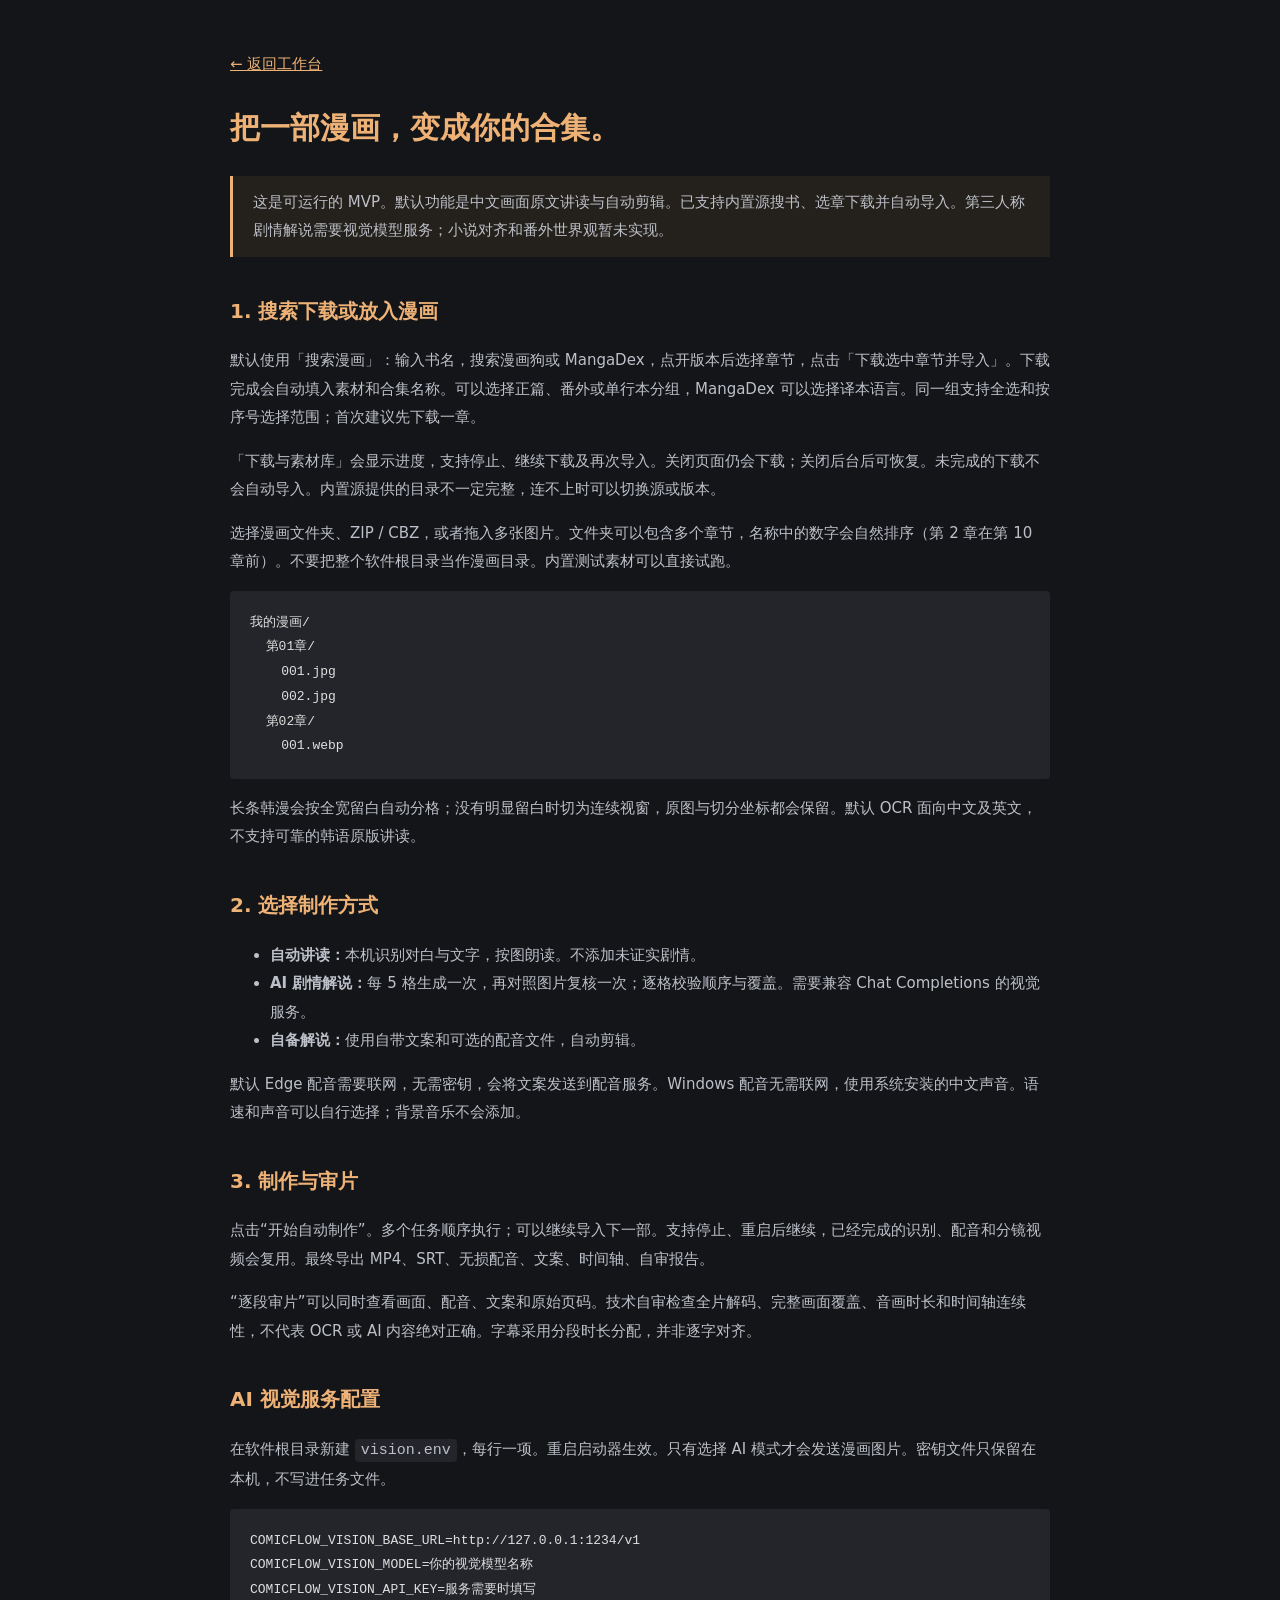
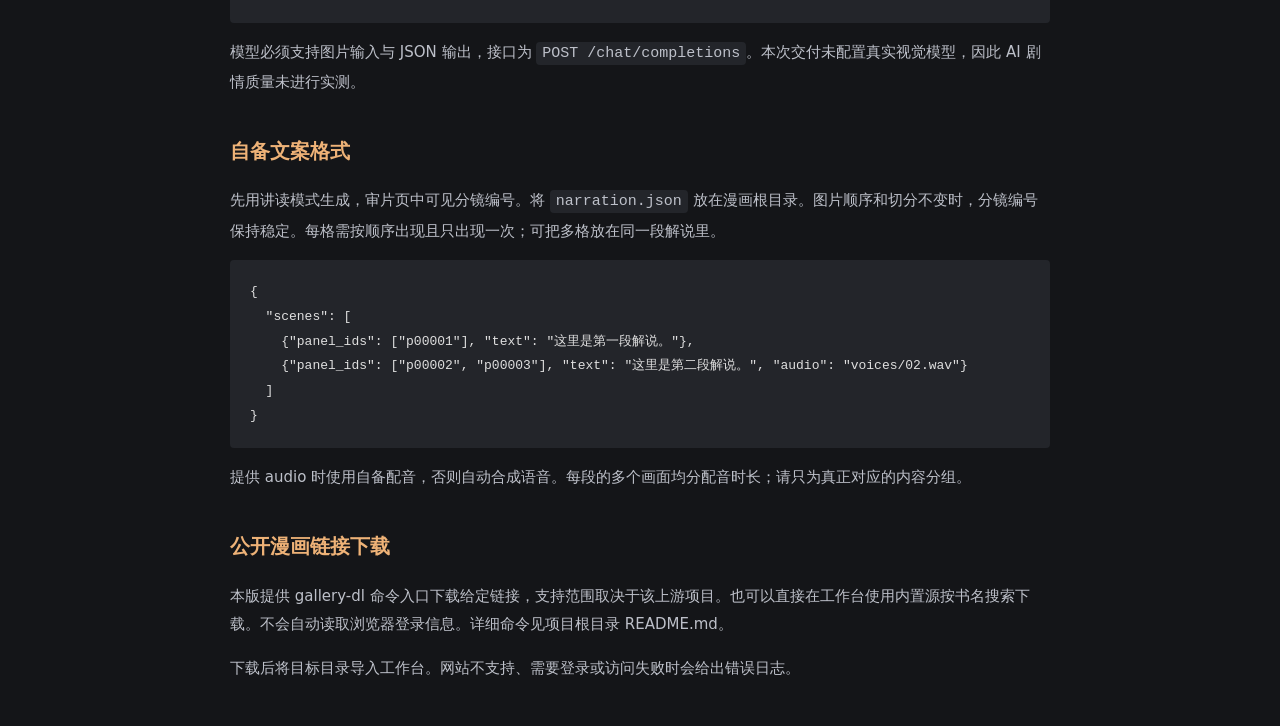
<file: src/comicflow/static/manual.html>
<!doctype html><html lang="zh-CN"><meta charset="utf-8"><meta name="viewport" content="width=device-width,initial-scale=1"><title>ComicFlow · 使用指南</title><style>body{font:15px/1.9 'Microsoft YaHei',system-ui;max-width:820px;margin:50px auto;background:#141518;color:#dfdfdf;padding:0 24px}h1,h2{color:#eeb277}h2{font-size:20px;margin-top:35px}p,li{color:#bdc0c9}code,pre{background:#23252a;padding:3px 6px;border-radius:4px}pre{padding:20px;overflow:auto;font-size:13px}a{color:#eeb277}.note{border-left:3px solid #eeb277;padding:12px 20px;background:#24201b}</style><a href="/">← 返回工作台</a><h1>把一部漫画，变成你的合集。</h1><p class="note">这是可运行的 MVP。默认功能是中文画面原文讲读与自动剪辑。已支持内置源搜书、选章下载并自动导入。第三人称剧情解说需要视觉模型服务；小说对齐和番外世界观暂未实现。</p><h2>1. 搜索下载或放入漫画</h2><p>默认使用「搜索漫画」：输入书名，搜索漫画狗或 MangaDex，点开版本后选择章节，点击「下载选中章节并导入」。下载完成会自动填入素材和合集名称。可以选择正篇、番外或单行本分组，MangaDex 可以选择译本语言。同一组支持全选和按序号选择范围；首次建议先下载一章。</p><p>「下载与素材库」会显示进度，支持停止、继续下载及再次导入。关闭页面仍会下载；关闭后台后可恢复。未完成的下载不会自动导入。内置源提供的目录不一定完整，连不上时可以切换源或版本。</p><p>选择漫画文件夹、ZIP / CBZ，或者拖入多张图片。文件夹可以包含多个章节，名称中的数字会自然排序（第 2 章在第 10 章前）。不要把整个软件根目录当作漫画目录。内置测试素材可以直接试跑。</p><pre>我的漫画/
  第01章/
    001.jpg
    002.jpg
  第02章/
    001.webp</pre><p>长条韩漫会按全宽留白自动分格；没有明显留白时切为连续视窗，原图与切分坐标都会保留。默认 OCR 面向中文及英文，不支持可靠的韩语原版讲读。</p><h2>2. 选择制作方式</h2><ul><li><b>自动讲读：</b>本机识别对白与文字，按图朗读。不添加未证实剧情。</li><li><b>AI 剧情解说：</b>每 5 格生成一次，再对照图片复核一次；逐格校验顺序与覆盖。需要兼容 Chat Completions 的视觉服务。</li><li><b>自备解说：</b>使用自带文案和可选的配音文件，自动剪辑。</li></ul><p>默认 Edge 配音需要联网，无需密钥，会将文案发送到配音服务。Windows 配音无需联网，使用系统安装的中文声音。语速和声音可以自行选择；背景音乐不会添加。</p><h2>3. 制作与审片</h2><p>点击“开始自动制作”。多个任务顺序执行；可以继续导入下一部。支持停止、重启后继续，已经完成的识别、配音和分镜视频会复用。最终导出 MP4、SRT、无损配音、文案、时间轴、自审报告。</p><p>“逐段审片”可以同时查看画面、配音、文案和原始页码。技术自审检查全片解码、完整画面覆盖、音画时长和时间轴连续性，不代表 OCR 或 AI 内容绝对正确。字幕采用分段时长分配，并非逐字对齐。</p><h2>AI 视觉服务配置</h2><p>在软件根目录新建 <code>vision.env</code>，每行一项。重启启动器生效。只有选择 AI 模式才会发送漫画图片。密钥文件只保留在本机，不写进任务文件。</p><pre>COMICFLOW_VISION_BASE_URL=http://127.0.0.1:1234/v1
COMICFLOW_VISION_MODEL=你的视觉模型名称
COMICFLOW_VISION_API_KEY=服务需要时填写</pre><p>模型必须支持图片输入与 JSON 输出，接口为 <code>POST /chat/completions</code>。本次交付未配置真实视觉模型，因此 AI 剧情质量未进行实测。</p><h2>自备文案格式</h2><p>先用讲读模式生成，审片页中可见分镜编号。将 <code>narration.json</code> 放在漫画根目录。图片顺序和切分不变时，分镜编号保持稳定。每格需按顺序出现且只出现一次；可把多格放在同一段解说里。</p><pre>{
  "scenes": [
    {"panel_ids": ["p00001"], "text": "这里是第一段解说。"},
    {"panel_ids": ["p00002", "p00003"], "text": "这里是第二段解说。", "audio": "voices/02.wav"}
  ]
}</pre><p>提供 audio 时使用自备配音，否则自动合成语音。每段的多个画面均分配音时长；请只为真正对应的内容分组。</p><h2>公开漫画链接下载</h2><p>本版提供 gallery-dl 命令入口下载给定链接，支持范围取决于该上游项目。也可以直接在工作台使用内置源按书名搜索下载。不会自动读取浏览器登录信息。详细命令见项目根目录 README.md。</p><p>下载后将目标目录导入工作台。网站不支持、需要登录或访问失败时会给出错误日志。</p></html>
</file>
